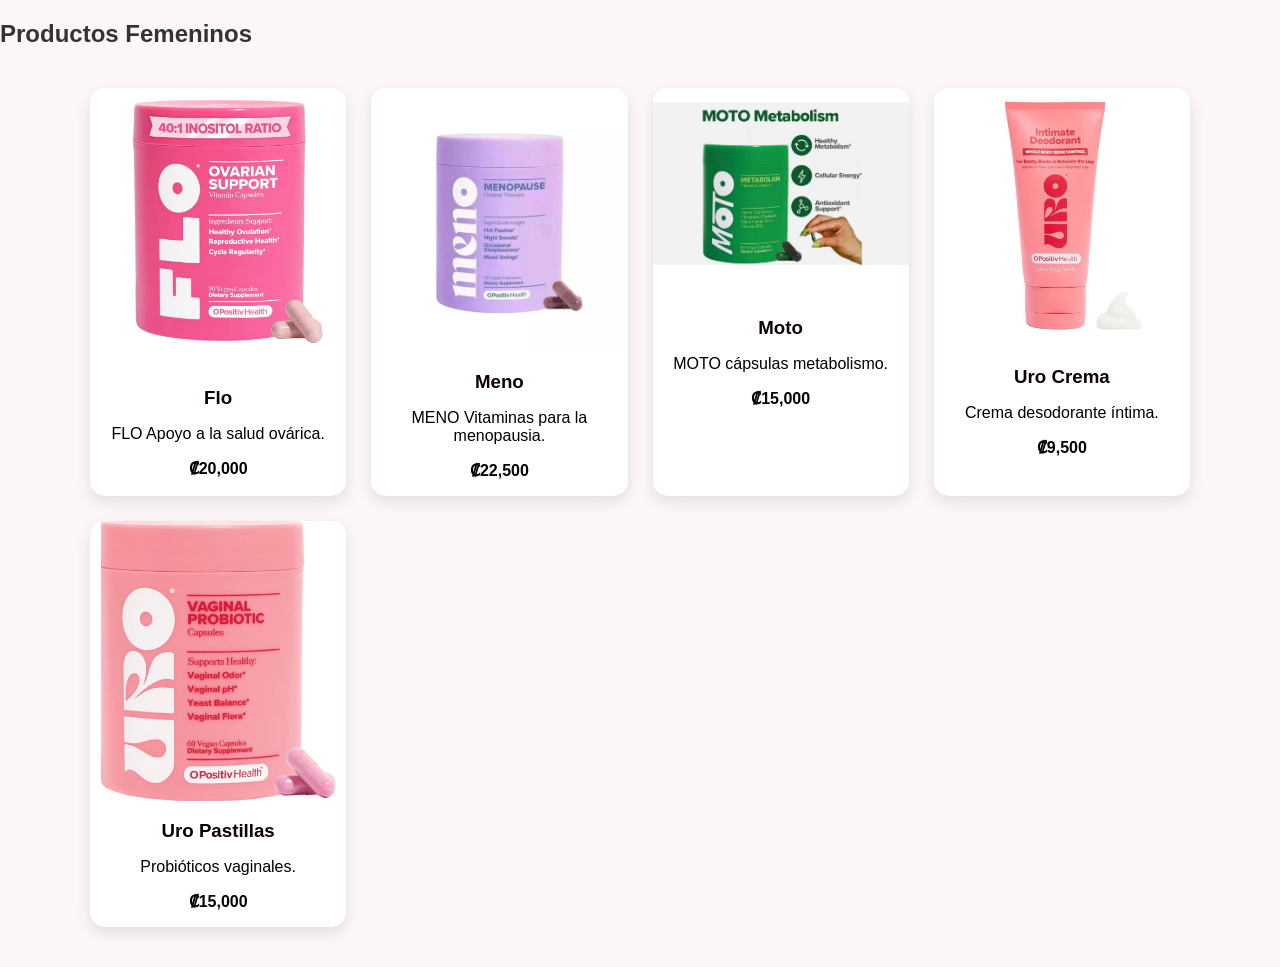
<file: femenino.html>
<!DOCTYPE html>
<html lang="es">
<head>
<meta charset="UTF-8">
<title>Productos Femeninos</title>
</head>
 <style>
    body {
      margin: 0;
      font-family: 'Segoe UI', sans-serif;
      background-color: #fdf6f9;
      color: #333;
    }

    header {
      background: linear-gradient(#9fe0c3,#5ec4b5);
      color: white;
      text-align: center;
      padding: 100px 20px;
    }

    header h1 {
      margin: 0;
      font-size: 2.5em;
    }

    header p {
      font-size: 1.1em;
    }

    .contenedor {
      max-width: 1100px;
      margin: 40px auto;
      padding: 0 20px;
      display: grid;
      grid-template-columns: repeat(auto-fit, minmax(250px, 1fr));
      gap: 25px;
    }

    .producto {
      background: white;
      border-radius: 15px;
      box-shadow: 0 6px 15px rgba(0,0,0,0.1);
      overflow: hidden;
      cursor: pointer;
      transition: transform 0.3s;
    }

    .producto:hover {
      transform: translateY(-5px);
    }

    .producto img{
width:100%;
height:auto;
max-height:280px;
object-fit:contain;
background:white;
}

a{
text-decoration: none;
color: black;
}




    .producto h3 {
      margin: 15px;
      color: #0e0101;
    }

    .info {
      max-height: 0;
      overflow: hidden;
      transition: max-height 0.4s ease;
      padding: 0 15px;
    }

    .info p {
      margin: 10px 0;
      font-size: 0.95em;
    }

    .precio {
      font-weight: bold;
      color: #020202;
    }

    .producto.activo .info {
      max-height: 500px;
      padding-bottom: 15px;
    }

    footer {
      background-color: #f3d6e3;
      text-align: center;
      padding: 20px;
      margin-top: 40px;
      font-size: 0.9em;
    }
    .whatsapp-btn {
  position: fixed;
  bottom: 20px;
  right: 20px;
  background-color: #25D366;
  color: white;
  padding: 15px 20px;
  border-radius: 50px;
  text-decoration: none;
  font-size: 16px;
  font-weight: bold;
  box-shadow: 0 4px 10px rgba(0,0,0,0.3);
  z-index: 1000;
  transition: transform 0.3s;
}

.whatsapp-btn:hover {
  transform: scale(1.1);
}

.logo {
  width: 120px;        
  height: 120px;       
  border-radius: 50%;  
  object-fit: cover;   
  margin-bottom: 15px;
}


.nombre-producto {
  font-size: 1.2rem;
  font-weight: 600;
  color: #eb32c9;
  text-align: center;
  margin: 12px 10px 8px;
  letter-spacing: 0.5px;
}

.producto {
  text-align: center;
}

.info p {
  font-size: 0.95rem;
  line-height: 1.4;
  color: #000000;
}
/* SECCION HERO */

.hero{
height:100vh;
display:flex;
flex-direction:column;
justify-content:center;
align-items:center;
text-align:center;
background:linear-gradient(135deg,#9fe0c3,#5ec4b5);
color:white;
}

/* TITULO ANIMADO */

.titulo{
font-size:70px;
letter-spacing:6px;
margin-bottom:10px;
animation:aparecer 1.5s ease;
}

/* BIENVENIDA */

.bienvenida{
font-size:26px;
margin-bottom:10px;
animation:aparecer 2s ease;
}

/* ESLOGAN */

.eslogan{
font-size:18px;
opacity:0.9;
margin-bottom:40px;
animation:aparecer 2.5s ease;
}

/* BOTONES */

.botones{
display:flex;
gap:20px;
justify-content:center;
align-items:center;
flex-wrap:wrap;
animation:subir 3s ease;
}

.btn{
padding:15px 35px;
background:white;
color:#5ec4b5;
text-decoration:none;
border-radius:30px;
font-weight:bold;
transition:0.3s;
}

.btn:hover{
transform:scale(1.1);
background:#ff6fb5;
color:white;
}

/* ANIMACIONES */

@keyframes aparecer{
from{
opacity:0;
transform:translateY(-30px);
}
to{
opacity:1;
transform:translateY(0);
}
}

@keyframes subir{
from{
opacity:0;
transform:translateY(40px);
}
to{
opacity:1;
transform:translateY(0);
}
}
@media (max-width:600px){

.contenedor{
grid-template-columns:1fr;
}

.producto img{
max-height:350px;
}

}
  </style>

</section>
</header>


  <h2 id="femenino.html">Productos Femeninos</h2>

<section class="contenedor">

<a href="producto1.html" class="producto">
<img src="img\flo.png.jpg">
<h3>Flo</h3>
<p>FLO Apoyo a la salud ovárica.</p>
<p class="precio">₡20,000</p>
</a>

<a href="producto2.html" class="producto">
<img src="img\meno.jpg.jpg">
<h3>Meno</h3>
<p>MENO Vitaminas para la menopausia.</p>
<p class="precio">₡22,500</p>
</a>

<a href="producto3.html" class="producto">
<img src="img/moto.jpg.jpg">
<h3>Moto</h3>
<p>MOTO cápsulas metabolismo.</p>
<p class="precio">₡15,000</p>
</a>

<a href="prducto5.html" class="producto">
<img src="img/uro.jpg.jpg">
<h3>Uro Crema</h3>
<p>Crema desodorante íntima.</p>
<p class="precio">₡9,500</p>
</a>

<a href="producto6.html" class="producto">
<img src="img\uro1.jpg.png">
<h3>Uro Pastillas</h3>
<p>Probióticos vaginales.</p>
<p class="precio">₡15,000</p>
</a>

</section>
</html>
</file>
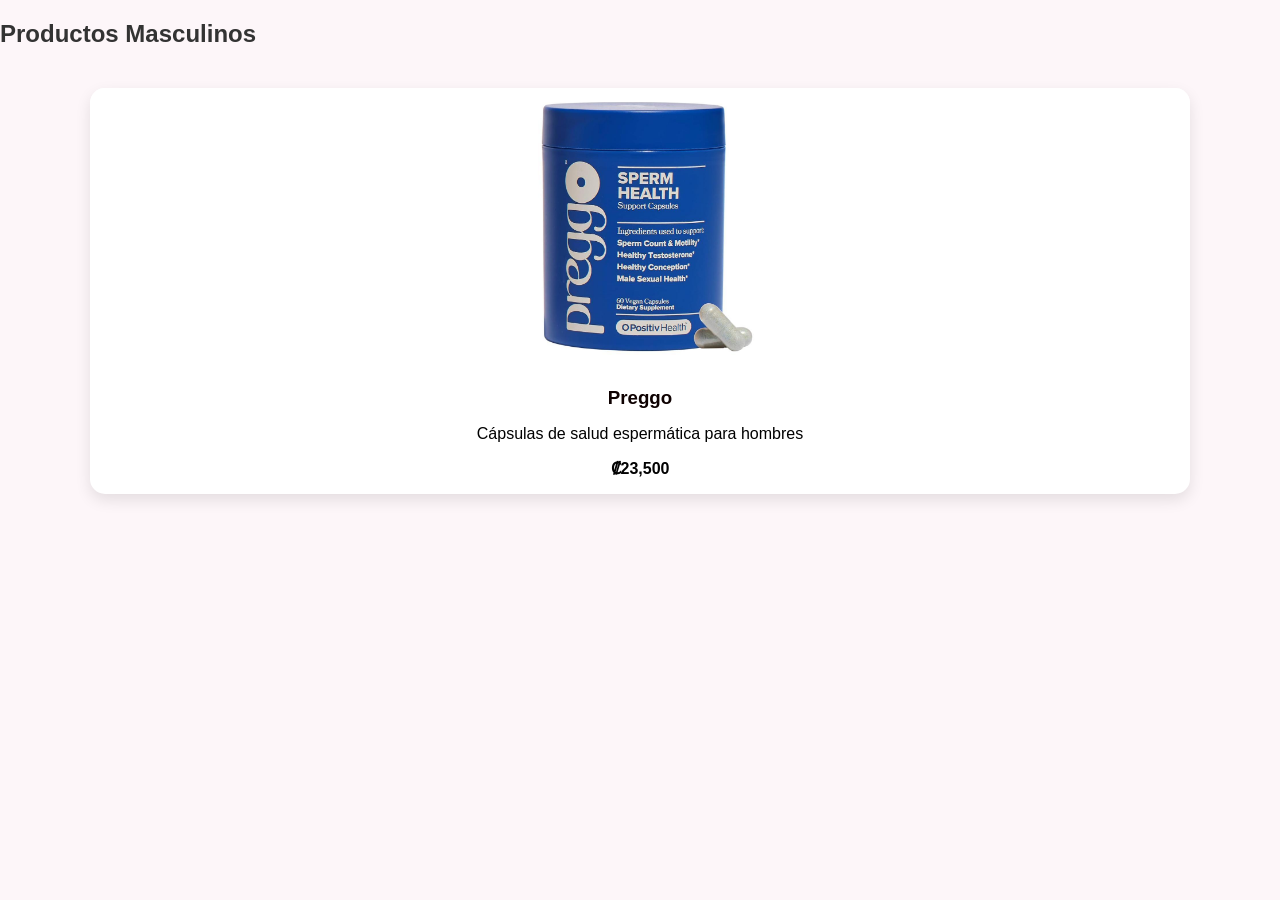
<file: masculino.html>
<!DOCTYPE html>
<html lang="es">
<head>
<meta charset="UTF-8">
<title>Productos Masculinos</title>
</head>
 <style>
    body {
      margin: 0;
      font-family: 'Segoe UI', sans-serif;
      background-color: #fdf6f9;
      color: #333;
    }

    header {
      background: linear-gradient(#9fe0c3,#5ec4b5);
      color: white;
      text-align: center;
      padding: 100px 20px;
    }

    header h1 {
      margin: 0;
      font-size: 2.5em;
    }

    header p {
      font-size: 1.1em;
    }

    .contenedor {
      max-width: 1100px;
      margin: 40px auto;
      padding: 0 20px;
      display: grid;
      grid-template-columns: repeat(auto-fit, minmax(250px, 1fr));
      gap: 25px;
    }

    .producto {
      background: white;
      border-radius: 15px;
      box-shadow: 0 6px 15px rgba(0,0,0,0.1);
      overflow: hidden;
      cursor: pointer;
      transition: transform 0.3s;
    }

    .producto:hover {
      transform: translateY(-5px);
    }

    .producto img{
width:100%;
height:auto;
max-height:280px;
object-fit:contain;
background:white;
}

a{
text-decoration: none;
color: black;
}




    .producto h3 {
      margin: 15px;
      color: #0e0101;
    }

    .info {
      max-height: 0;
      overflow: hidden;
      transition: max-height 0.4s ease;
      padding: 0 15px;
    }

    .info p {
      margin: 10px 0;
      font-size: 0.95em;
    }

    .precio {
      font-weight: bold;
      color: #020202;
    }

    .producto.activo .info {
      max-height: 200px;
      padding-bottom: 15px;
    }

    footer {
      background-color: #f3d6e3;
      text-align: center;
      padding: 20px;
      margin-top: 40px;
      font-size: 0.9em;
    }
    .whatsapp-btn {
  position: fixed;
  bottom: 20px;
  right: 20px;
  background-color: #25D366;
  color: white;
  padding: 15px 20px;
  border-radius: 50px;
  text-decoration: none;
  font-size: 16px;
  font-weight: bold;
  box-shadow: 0 4px 10px rgba(0,0,0,0.3);
  z-index: 1000;
  transition: transform 0.3s;
}

.whatsapp-btn:hover {
  transform: scale(1.1);
}

.logo {
  width: 120px;        
  height: 120px;       
  border-radius: 50%;  
  object-fit: cover;   
  margin-bottom: 15px;
}


.nombre-producto {
  font-size: 1.2rem;
  font-weight: 600;
  color: #eb32c9;
  text-align: center;
  margin: 12px 10px 8px;
  letter-spacing: 0.5px;
}

.producto {
  text-align: center;
}

.info p {
  font-size: 0.95rem;
  line-height: 1.4;
  color: #000000;
}
/* SECCION HERO */

.hero{
height:100vh;
display:flex;
flex-direction:column;
justify-content:center;
align-items:center;
text-align:center;
background:linear-gradient(135deg,#9fe0c3,#5ec4b5);
color:white;
}

/* TITULO ANIMADO */

.titulo{
font-size:70px;
letter-spacing:6px;
margin-bottom:10px;
animation:aparecer 1.5s ease;
}

/* BIENVENIDA */

.bienvenida{
font-size:26px;
margin-bottom:10px;
animation:aparecer 2s ease;
}

/* ESLOGAN */

.eslogan{
font-size:18px;
opacity:0.9;
margin-bottom:40px;
animation:aparecer 2.5s ease;
}

/* BOTONES */

.botones{
display:flex;
gap:20px;
justify-content:center;
align-items:center;
flex-wrap:wrap;
animation:subir 3s ease;
}

.btn{
padding:15px 35px;
background:white;
color:#5ec4b5;
text-decoration:none;
border-radius:30px;
font-weight:bold;
transition:0.3s;
}

.btn:hover{
transform:scale(1.1);
background:#ff6fb5;
color:white;
}

/* ANIMACIONES */

@keyframes aparecer{
from{
opacity:0;
transform:translateY(-30px);
}
to{
opacity:1;
transform:translateY(0);
}
}

@keyframes subir{
from{
opacity:0;
transform:translateY(40px);
}
to{
opacity:1;
transform:translateY(0);
}
}
@media (max-width:600px){

.contenedor{
grid-template-columns:1fr;
}

.producto img{
max-height:350px;
}

}
  </style>

</section>
</header>


  <h2 id="masculino.html">Productos Masculinos</h2>

</header>
<section class="contenedor">

<a href="producto4.html" class="producto">
<img src="img/preggo.jpg.jpg">
<h3>Preggo</h3>
<p>Cápsulas de salud espermática para hombres</p>
<p class="precio">₡23,500</p>
</a>

</section>
</html>
</file>
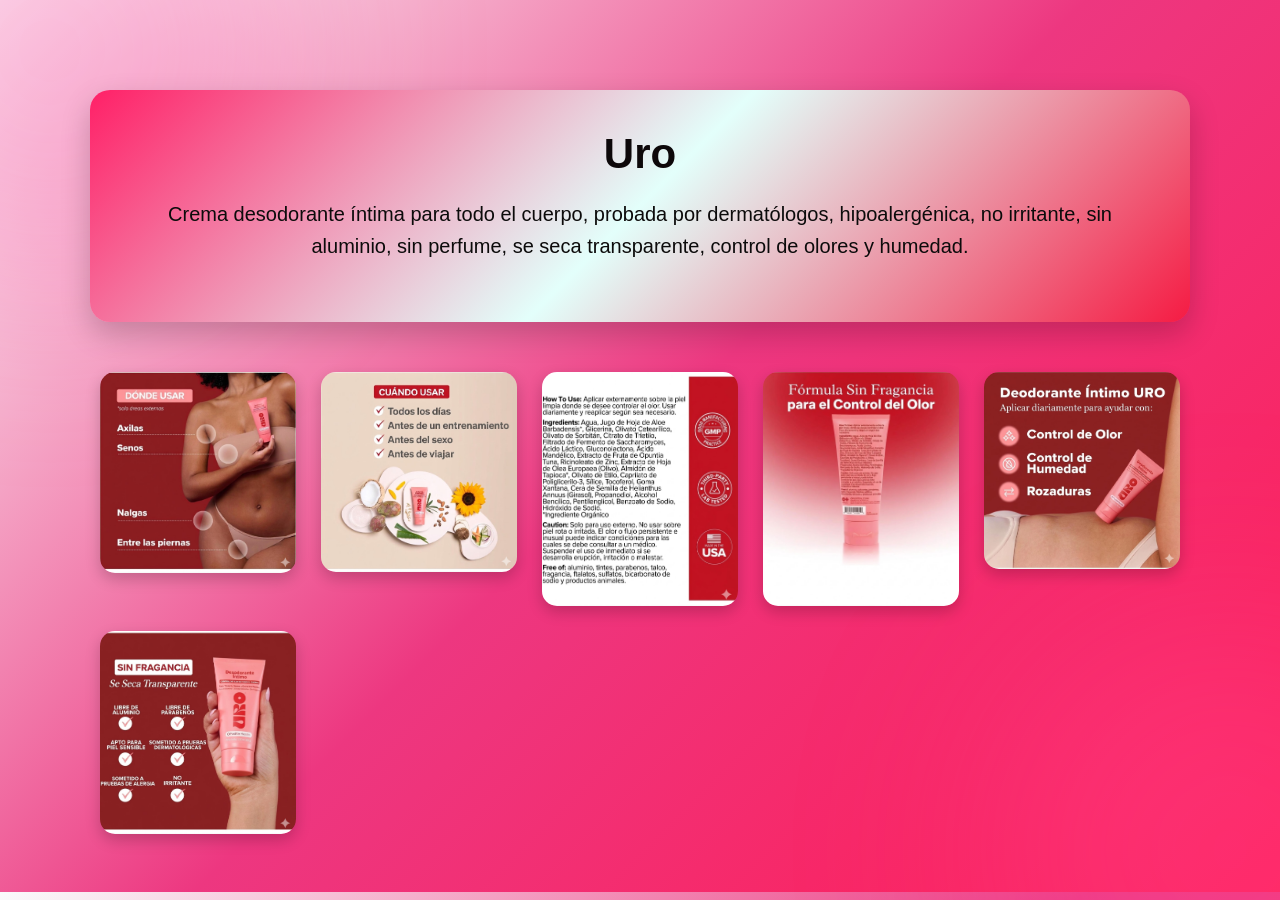
<file: prducto5.html>
<!DOCTYPE html>
<html lang="es">
<head>
<meta charset="UTF-8">
<title>Uro Crema</title>

<style>

body{
font-family: Arial;
text-align:center;
background:#f5f5f5;
}

.galeria{
display:grid;
grid-template-columns: repeat(3,1fr);
gap:10px;
max-width:700px;
margin:auto;
}

.galeria img{
width:100%;
border-radius:10px;
}
body{
font-family: Arial, sans-serif;
background:#f7f7f7;
margin:0;
padding:20px;
text-align:center;
}

h1{
font-size:40px;
margin-bottom:10px;
}

.descripcion{
max-width:900px;
margin:auto;
font-size:18px;
color:#444;
}
.galeria{
display:grid;
grid-template-columns:repeat(auto-fit, minmax(220px,1fr));
gap:20px;
max-width:1000px;
margin:40px auto;
}

.galeria img{
width:100%;
border-radius:15px;
box-shadow:0 6px 15px rgba(0,0,0,0.15);
transition:0.3s;
}

.galeria img:hover{
transform:scale(1.05);
}
body{
font-family: Arial, sans-serif;
background: linear-gradient(135deg,#fafbfc,#ed3780,#ff1c55);
margin:0;
padding:40px;
text-align:center;
}
.galeria{
animation: aparecer 0.8s ease;
}

@keyframes aparecer{
from{
opacity:0;
transform: translateY(20px);
}
to{
opacity:1;
transform: translateY(0);
}
}
body::before{
content:"";
position:fixed;
width:500px;
height:500px;
background:#ff2f92;
border-radius:50%;
top:-200px;
left:-200px;
opacity:0.25;
filter:blur(100px);
z-index:-1;
}

body::after{
content:"";
position:fixed;
width:500px;
height:500px;
background:#ff5cad;
border-radius:50%;
bottom:-200px;
right:-200px;
opacity:0.25;
filter:blur(100px);
z-index:-1;
}
.galeria{
display:grid;
grid-template-columns:repeat(auto-fit,minmax(220px,1fr));
gap:30px;
margin-top:40px;
}
.hero-flo{
  background: linear-gradient(135deg,#9fe0c3,#5ec4b5);
  padding: 20px 20px;
  text-align: center;
  color: rgb(255, 254, 255);
}

.hero-flo h1{
  font-size: 70px;
  font-weight: 700;
  margin-bottom: 25px;
}

.hero-flo p{
  max-width: 900px;
  margin: auto;
  font-size: 22px;
  line-height: 1.6;
}
.producto{
  max-width: 500px;
  margin: 40px auto;
  padding: 25px;
  background: linear-gradient(135deg,#6ec6b1,#4aa59a);
  border-radius: 15px;
  text-align: center;
  color: white;
  font-family: Arial, sans-serif;
  box-shadow: 0 8px 20px rgba(0,0,0,0.15);
}

.producto h2{
  font-size: 28px;
  margin-bottom: 10px;
}

.producto p{
  font-size: 15px;
  line-height: 1.5;
}
.titulo-producto{
  background:white;
  padding:25px;
  text-align:center;
  border-radius:15px;
  width:60%;
  margin:40px auto;
  box-shadow:0 6px 20px rgba(0,0,0,0.15);
}

.titulo-producto h1{
  font-size:42px;
  color:#0d080a;
  margin:0;
}

.titulo-producto p{
  color:#0c0b0b;
}
.titulo-producto{
  width:85%;
  margin:50px auto;
  padding:40px;
  text-align:center;

  background:linear-gradient(135deg,#ff2067,#e3fffb, #f51b43);
  color:white;

  border-radius:20px;
  box-shadow:0 12px 30px rgba(0,0,0,0.2);
}

.titulo-producto h1{
  font-size:42px;
  margin-bottom:15px;
}

.titulo-producto p{
  font-size:20px;
  line-height:1.6;
}
.galeria{
  width:90%;
  max-width:1200px;
  margin:auto;

  display:grid;
  grid-template-columns:repeat(5,1fr);
  gap:25px;
}

.galeria img{
  width:100%;
  border-radius:15px;
  box-shadow:0 6px 15px rgba(0,0,0,0.2);
}
#visor{
display:none;
position:fixed;
top:0;
left:0;
width:100%;
height:100%;
background:rgba(0,0,0,0.8);
justify-content:center;
align-items:center;
z-index:1000;
}

#visor img{
max-width:90%;
max-height:90%;
border-radius:10px;
}

.zoom-img{
cursor:pointer;
transition:transform 0.3s;
}

.zoom-img:hover{
transform:scale(1.05);
}
</style>
</head>

<body>

<div class="titulo-producto">
  <h1>Uro</h1>
  <p>
 Crema desodorante íntima para todo el cuerpo, probada por dermatólogos, hipoalergénica, no irritante, sin aluminio, sin perfume, se seca transparente, control de olores y humedad.
</div>

<div class="galeria">

<img src="img\uro1.jpg" class="zoom-img">
<img src="img\uro2.jpg" class="zoom-img">
<img src="img\uro3.jpg" class="zoom-img">
<img src="img\uro4.jpg" class="zoom-img">
<img src="img\uro5.jpg" class="zoom-img">
<img src="img\uro6.jpg" class="zoom-img">

</div>
<div id="visor">
<img id="imgGrande">
</div>
<script>

const imagenes = document.querySelectorAll(".zoom-img");
const visor = document.getElementById("visor");
const imgGrande = document.getElementById("imgGrande");

imagenes.forEach(img => {
  img.onclick = function(){
    visor.style.display = "flex";
    imgGrande.src = this.src;
  }
});

visor.onclick = function(){
  visor.style.display = "none";
}

</script>
<br>



</body>
</html>
</file>
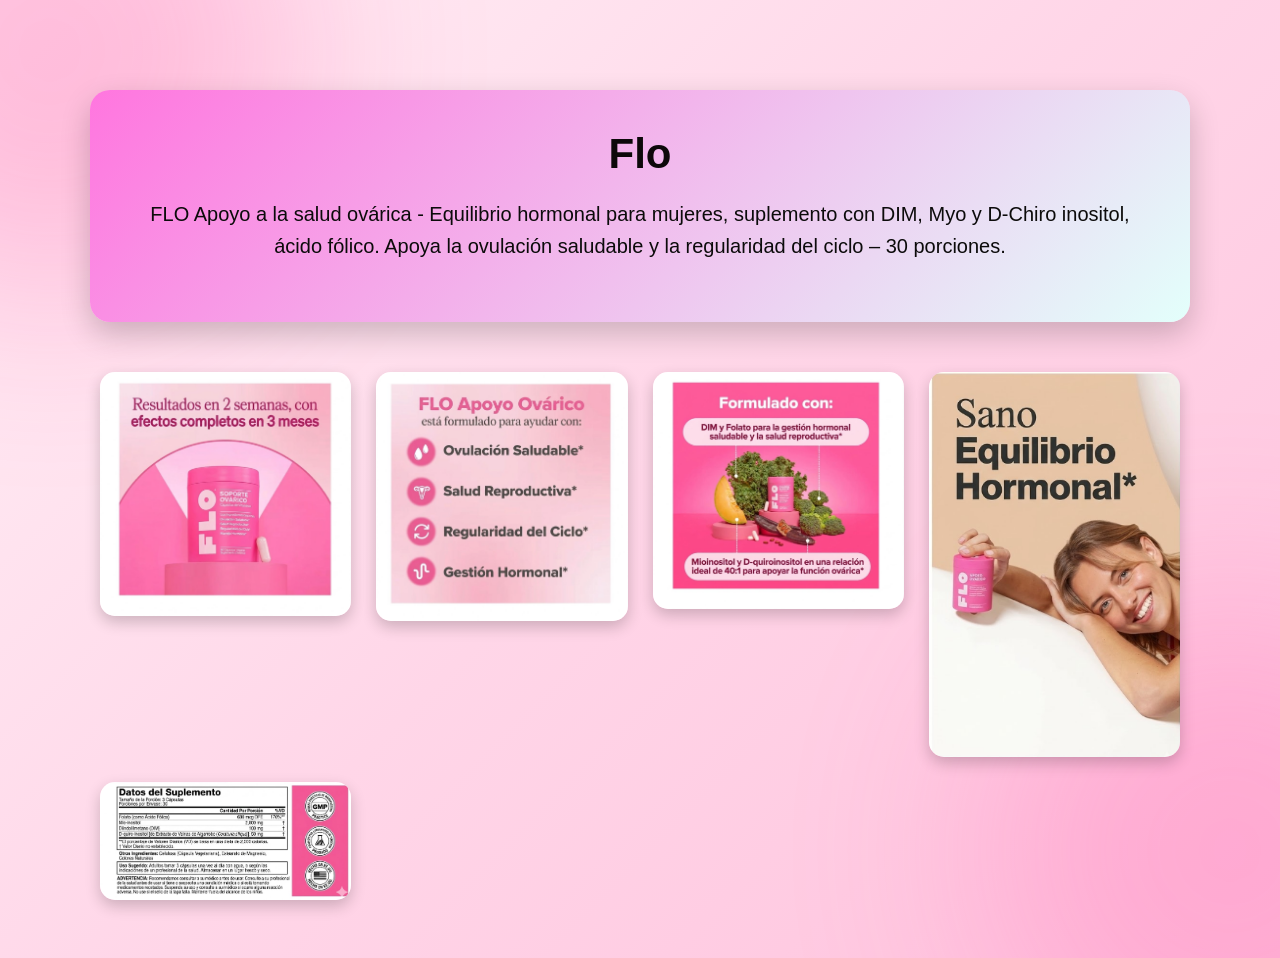
<file: producto1.html>
<!DOCTYPE html>
<html lang="es">
<head>
<meta charset="UTF-8">
<title>Flo</title>

<style>

body{
font-family: Arial;
text-align:center;
background:#f5f5f5;
}

.galeria{
display:grid;
grid-template-columns: repeat(3,1fr);
gap:10px;
max-width:700px;
margin:auto;
}

.galeria img{
width:100%;
border-radius:10px;
}
body{
font-family: Arial, sans-serif;
background:#f7f7f7;
margin:0;
padding:20px;
text-align:center;
}

h1{
font-size:40px;
margin-bottom:10px;
}

.descripcion{
max-width:900px;
margin:auto;
font-size:18px;
color:#444;
}
.galeria{
display:grid;
grid-template-columns:repeat(auto-fit, minmax(220px,1fr));
gap:20px;
max-width:1000px;
margin:40px auto;
}

.galeria img{
width:100%;
border-radius:15px;
box-shadow:0 6px 15px rgba(0,0,0,0.15);
transition:0.3s;
}

.galeria img:hover{
transform:scale(1.05);
}
body{
font-family: Arial, sans-serif;
background: linear-gradient(135deg,#fff0f6,#ffd6e8,#ffc2dd);
margin:0;
padding:40px;
text-align:center;
}
.galeria{
animation: aparecer 0.8s ease;
}

@keyframes aparecer{
from{
opacity:0;
transform: translateY(20px);
}
to{
opacity:1;
transform: translateY(0);
}
}
body::before{
content:"";
position:fixed;
width:500px;
height:500px;
background:#ff2f92;
border-radius:50%;
top:-200px;
left:-200px;
opacity:0.25;
filter:blur(100px);
z-index:-1;
}

body::after{
content:"";
position:fixed;
width:500px;
height:500px;
background:#ff5cad;
border-radius:50%;
bottom:-200px;
right:-200px;
opacity:0.25;
filter:blur(100px);
z-index:-1;
}
.galeria{
display:grid;
grid-template-columns:repeat(auto-fit,minmax(220px,1fr));
gap:30px;
margin-top:40px;
}
.hero-flo{
  background: linear-gradient(135deg,#9fe0c3,#5ec4b5);
  padding: 20px 20px;
  text-align: center;
  color: rgb(255, 254, 255);
}

.hero-flo h1{
  font-size: 70px;
  font-weight: 700;
  margin-bottom: 25px;
}

.hero-flo p{
  max-width: 900px;
  margin: auto;
  font-size: 22px;
  line-height: 1.6;
}
.producto{
  max-width: 500px;
  margin: 40px auto;
  padding: 25px;
  background: linear-gradient(135deg,#6ec6b1,#4aa59a);
  border-radius: 15px;
  text-align: center;
  color: white;
  font-family: Arial, sans-serif;
  box-shadow: 0 8px 20px rgba(0,0,0,0.15);
}

.producto h2{
  font-size: 28px;
  margin-bottom: 10px;
}

.producto p{
  font-size: 15px;
  line-height: 1.5;
}
.titulo-producto{
  background:white;
  padding:25px;
  text-align:center;
  border-radius:15px;
  width:60%;
  margin:40px auto;
  box-shadow:0 6px 20px rgba(0,0,0,0.15);
}

.titulo-producto h1{
  font-size:42px;
  color:#0d080a;
  margin:0;
}

.titulo-producto p{
  color:#0c0b0b;
}
.titulo-producto{
  width:85%;
  margin:50px auto;
  padding:40px;
  text-align:center;

  background:linear-gradient(135deg,#ff76df,#e3fffb);
  color:white;

  border-radius:20px;
  box-shadow:0 12px 30px rgba(0,0,0,0.2);
}

.titulo-producto h1{
  font-size:42px;
  margin-bottom:15px;
}

.titulo-producto p{
  font-size:20px;
  line-height:1.6;
}
.galeria{
  width:90%;
  max-width:1200px;
  margin:auto;

  display:grid;
  grid-template-columns:repeat(auto-fit,minmax(200px,1fr));
gap:25px;
}

.galeria img{
  width:100%;
  border-radius:15px;
  box-shadow:0 6px 15px rgba(0,0,0,0.2);
}
#visor{
display:none;
position:fixed;
top:0;
left:0;
width:100%;
height:100%;
background:rgba(0,0,0,0.8);
justify-content:center;
align-items:center;
z-index:1000;
}

#visor img{
max-width:90%;
max-height:90%;
border-radius:10px;
}

.zoom-img{
cursor:pointer;
transition:transform 0.3s;
}

.zoom-img:hover{
transform:scale(1.05);
}
/* ===== AJUSTE PARA CELULARES ===== */
/* ===== RESPONSIVE CELULAR ===== */

@media (max-width:600px){

.titulo-producto{
width:90%;
margin:20px auto;
padding:20px;
text-align:center;
border-radius:15px;
}

.titulo-producto h1{
font-size:28px;
}

.titulo-producto p{
font-size:16px;
line-height:1.5;
}

.galeria{
grid-template-columns:1fr;
width:90%;
margin:auto;
gap:20px;
}

.galeria img{
width:100%;
height:auto;
}

}
</style>
</head>

<body>

<div class="titulo-producto">
  <h1>Flo</h1>

  <p>
  FLO Apoyo a la salud ovárica - Equilibrio hormonal para mujeres,
  suplemento con DIM, Myo y D-Chiro inositol, ácido fólico.
  Apoya la ovulación saludable y la regularidad del ciclo – 30 porciones.
  </p>
</div>


<div class="galeria">

<img src="img/flo1.jpg" class="zoom-img">
<img src="img/flo2.jpg" class="zoom-img">
<img src="img/flo3.jpg" class="zoom-img">
<img src="img/flo4.jpg.png" class="zoom-img">
<img src="img/flo5.jpg.png" class="zoom-img">

</div>
<div id="visor">
<img id="imgGrande">
</div>
<script>

const imagenes = document.querySelectorAll(".zoom-img");
const visor = document.getElementById("visor");
const imgGrande = document.getElementById("imgGrande");

imagenes.forEach(img => {
  img.onclick = function(){
    visor.style.display = "flex";
    imgGrande.src = this.src;
  }
});

visor.onclick = function(){
  visor.style.display = "none";
}

</script>
<br>



</body>
</html>
</file>
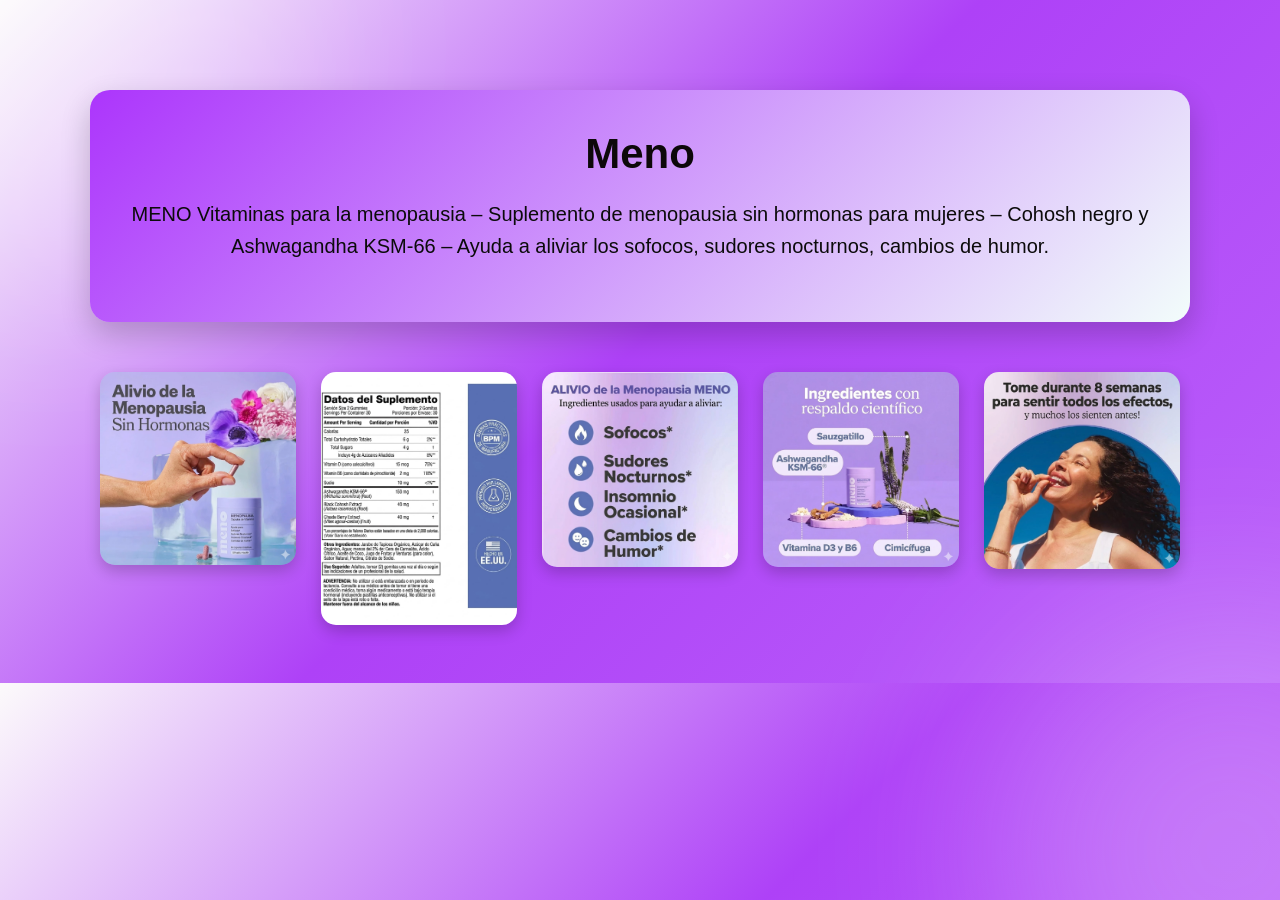
<file: producto2.html>
<!DOCTYPE html>
<html lang="es">
<head>
<meta charset="UTF-8">
<title>Meno</title>

<style>

body{
font-family: Arial;
text-align:center;
background:#f5f5f5;
}

.galeria{
display:grid;
grid-template-columns: repeat(3,1fr);
gap:10px;
max-width:700px;
margin:auto;
}

.galeria img{
width:100%;
border-radius:10px;
}
body{
font-family: Arial, sans-serif;
background:#f7f7f7;
margin:0;
padding:20px;
text-align:center;
}

h1{
font-size:40px;
margin-bottom:10px;
}

.descripcion{
max-width:900px;
margin:auto;
font-size:18px;
color:#444;
}
.galeria{
display:grid;
grid-template-columns:repeat(auto-fit, minmax(220px,1fr));
gap:20px;
max-width:1000px;
margin:40px auto;
}

.galeria img{
width:100%;
border-radius:15px;
box-shadow:0 6px 15px rgba(0,0,0,0.15);
transition:0.3s;
}

.galeria img:hover{
transform:scale(1.05);
}
body{
font-family: Arial, sans-serif;
background: linear-gradient(135deg,#fcfafb,#ae41f7,#ba61fa);
margin:0;
padding:40px;
text-align:center;
}
.galeria{
animation: aparecer 0.8s ease;
}

@keyframes aparecer{
from{
opacity:0;
transform: translateY(20px);
}
to{
opacity:1;
transform: translateY(0);
}
}
body::before{
content:"";
position:fixed;
width:500px;
height:500px;
background:#ffffff;
border-radius:50%;
top:-200px;
left:-200px;
opacity:0.25;
filter:blur(100px);
z-index:-1;
}

body::after{
content:"";
position:fixed;
width:500px;
height:500px;
background:#fffcfe;
border-radius:50%;
bottom:-200px;
right:-200px;
opacity:0.25;
filter:blur(100px);
z-index:-1;
}
.galeria{
display:grid;
grid-template-columns:repeat(auto-fit,minmax(220px,1fr));
gap:30px;
margin-top:40px;
}
.hero-flo{
  background: linear-gradient(135deg,#9fe0c3,#5ec4b5);
  padding: 20px 20px;
  text-align: center;
  color: rgb(255, 254, 255);
}

.hero-flo h1{
  font-size: 70px;
  font-weight: 700;
  margin-bottom: 25px;
}

.hero-flo p{
  max-width: 900px;
  margin: auto;
  font-size: 22px;
  line-height: 1.6;
}
.producto{
  max-width: 500px;
  margin: 40px auto;
  padding: 25px;
  background: linear-gradient(135deg,#6ec6b1,#4aa59a);
  border-radius: 15px;
  text-align: center;
  color: white;
  font-family: Arial, sans-serif;
  box-shadow: 0 8px 20px rgba(0,0,0,0.15);
}

.producto h2{
  font-size: 28px;
  margin-bottom: 10px;
}

.producto p{
  font-size: 15px;
  line-height: 1.5;
}
.titulo-producto{
  background:white;
  padding:25px;
  text-align:center;
  border-radius:15px;
  width:60%;
  margin:40px auto;
  box-shadow:0 6px 20px rgba(0,0,0,0.15);
}

.titulo-producto h1{
  font-size:42px;
  color:#0d080a;
  margin:0;
}

.titulo-producto p{
  color:#0c0b0b;
}
.titulo-producto{
  width:85%;
  margin:50px auto;
  padding:40px;
  text-align:center;

  background:linear-gradient(135deg,#ac35fc,#f2fdfb);
  color:white;

  border-radius:20px;
  box-shadow:0 12px 30px rgba(0,0,0,0.2);
}

.titulo-producto h1{
  font-size:42px;
  margin-bottom:15px;
}

.titulo-producto p{
  font-size:20px;
  line-height:1.6;
}
.galeria{
  width:90%;
  max-width:1200px;
  margin:auto;

  display:grid;
  grid-template-columns:repeat(5,1fr);
  gap:25px;
}

.galeria img{
  width:100%;
  border-radius:15px;
  box-shadow:0 6px 15px rgba(0,0,0,0.2);
}
#visor{
display:none;
position:fixed;
top:0;
left:0;
width:100%;
height:100%;
background:rgba(0,0,0,0.8);
justify-content:center;
align-items:center;
z-index:1000;
}

#visor img{
max-width:90%;
max-height:90%;
border-radius:10px;
}

.zoom-img{
cursor:pointer;
transition:transform 0.3s;
}

.zoom-img:hover{
transform:scale(1.05);
}
@media (max-width:600px){

.titulo-producto{
width:90%;
margin:20px auto;
padding:20px;
text-align:center;
border-radius:15px;
}

.titulo-producto h1{
font-size:28px;
}

.titulo-producto p{
font-size:16px;
line-height:1.5;
}

.galeria{
grid-template-columns:1fr;
width:90%;
margin:auto;
gap:20px;
}

.galeria img{
width:100%;
height:auto;
}

}
</style>
</head>

<body>

<div class="titulo-producto">
  <h1>Meno</h1>
  
  <p>
  MENO Vitaminas para la menopausia – Suplemento de menopausia sin hormonas para mujeres – Cohosh negro y Ashwagandha KSM-66 – Ayuda a aliviar los sofocos, sudores nocturnos, cambios de humor.
  </p>
</div>


<div class="galeria">

<img src="img/meno1.jpg" class="zoom-img">
<img src="img/meno2.jpg" class="zoom-img">
<img src="img/meno3.jpg" class="zoom-img">
<img src="img/meno4.jpg" class="zoom-img">
<img src="img/meno.5.jpg"class="zoom-img">

</div>
<div id="visor">
<img id="imgGrande">
</div>

<script>

const imagenes = document.querySelectorAll(".zoom-img");
const visor = document.getElementById("visor");
const imgGrande = document.getElementById("imgGrande");

imagenes.forEach(img => {
  img.onclick = function(){
    visor.style.display = "flex";
    imgGrande.src = this.src;
  }
});

visor.onclick = function(){
  visor.style.display = "none";
}

</script>
<br>



</body>
</html>
</file>
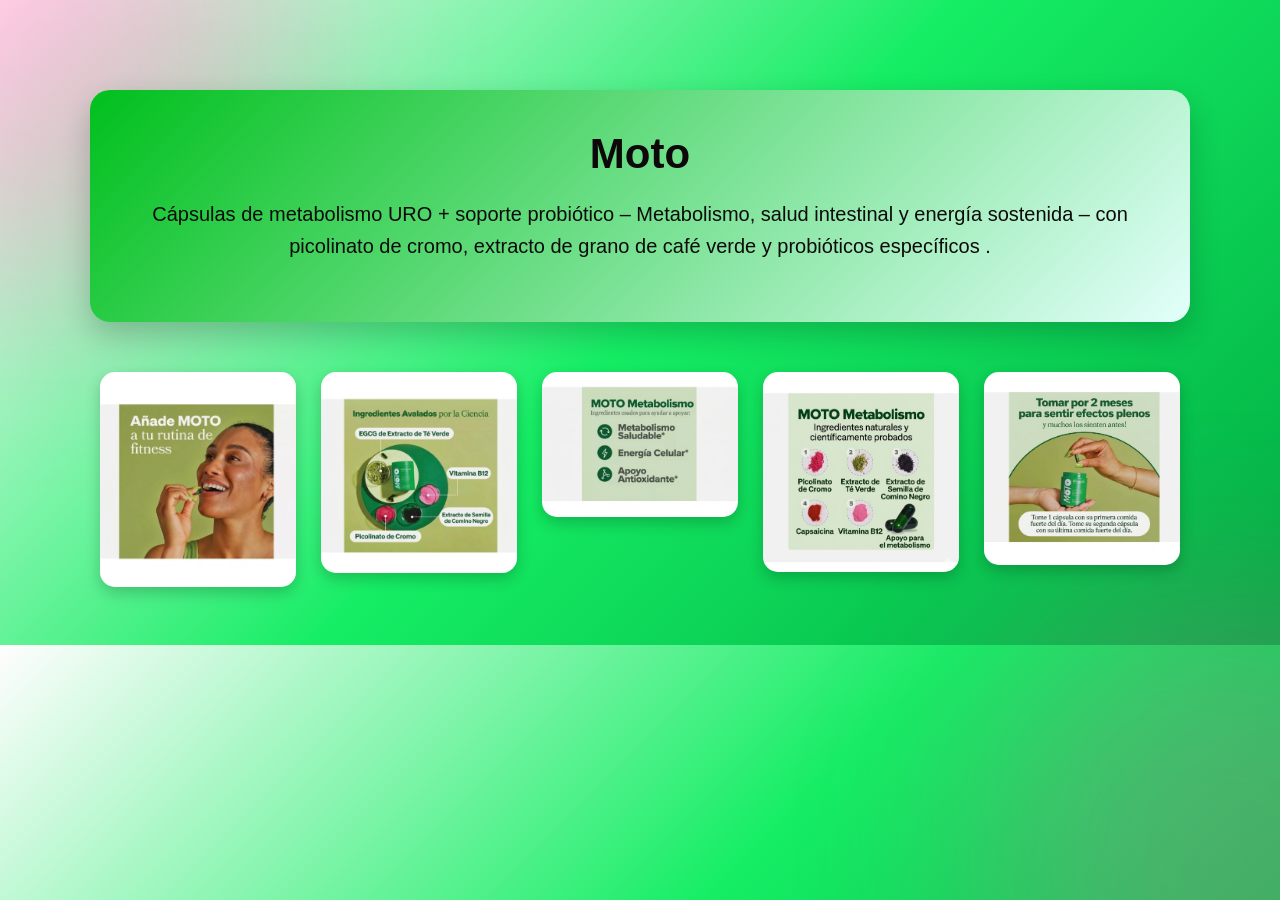
<file: producto3.html>
<!DOCTYPE html>
<html lang="es">
<head>
<meta charset="UTF-8">
<title>Moto</title>

<style>

body{
font-family: Arial;
text-align:center;
background:#f5f5f5;
}

.galeria{
display:grid;
grid-template-columns: repeat(3,1fr);
gap:10px;
max-width:700px;
margin:auto;
}

.galeria img{
width:100%;
border-radius:10px;
}
body{
font-family: Arial, sans-serif;
background:#f7f7f7;
margin:0;
padding:20px;
text-align:center;
}

h1{
font-size:40px;
margin-bottom:10px;
}

.descripcion{
max-width:900px;
margin:auto;
font-size:18px;
color:#444;
}
.galeria{
display:grid;
grid-template-columns:repeat(auto-fit, minmax(220px,1fr));
gap:20px;
max-width:1000px;
margin:40px auto;
}

.galeria img{
width:100%;
border-radius:15px;
box-shadow:0 6px 15px rgba(0,0,0,0.15);
transition:0.3s;
}

.galeria img:hover{
transform:scale(1.05);
}
body{
font-family: Arial, sans-serif;
background: linear-gradient(135deg,#fffdfe,#15ed64,#00ad42);
margin:0;
padding:40px;
text-align:center;
}
.galeria{
animation: aparecer 0.8s ease;
}

@keyframes aparecer{
from{
opacity:0;
transform: translateY(20px);
}
to{
opacity:1;
transform: translateY(0);
}
}
body::before{
content:"";
position:fixed;
width:500px;
height:500px;
background:#ff2f92;
border-radius:50%;
top:-200px;
left:-200px;
opacity:0.25;
filter:blur(100px);
z-index:-1;
}

body::after{
content:"";
position:fixed;
width:500px;
height:500px;
background:#ff5cad;
border-radius:50%;
bottom:-200px;
right:-200px;
opacity:0.25;
filter:blur(100px);
z-index:-1;
}
.galeria{
display:grid;
grid-template-columns:repeat(auto-fit,minmax(220px,1fr));
gap:30px;
margin-top:40px;
}
.hero-flo{
  background: linear-gradient(135deg,#9fe0c3,#5ec4b5);
  padding: 20px 20px;
  text-align: center;
  color: rgb(255, 254, 255);
}

.hero-flo h1{
  font-size: 70px;
  font-weight: 700;
  margin-bottom: 25px;
}

.hero-flo p{
  max-width: 900px;
  margin: auto;
  font-size: 22px;
  line-height: 1.6;
}
.producto{
  max-width: 500px;
  margin: 40px auto;
  padding: 25px;
  background: linear-gradient(135deg,#6ec6b1,#4aa59a);
  border-radius: 15px;
  text-align: center;
  color: white;
  font-family: Arial, sans-serif;
  box-shadow: 0 8px 20px rgba(0,0,0,0.15);
}

.producto h2{
  font-size: 28px;
  margin-bottom: 10px;
}

.producto p{
  font-size: 15px;
  line-height: 1.5;
}
.titulo-producto{
  background:white;
  padding:25px;
  text-align:center;
  border-radius:15px;
  width:60%;
  margin:40px auto;
  box-shadow:0 6px 20px rgba(0,0,0,0.15);
}

.titulo-producto h1{
  font-size:42px;
  color:#0d080a;
  margin:0;
}

.titulo-producto p{
  color:#0c0b0b;
}
.titulo-producto{
  width:85%;
  margin:50px auto;
  padding:40px;
  text-align:center;

  background:linear-gradient(135deg,#00c01d,#e3fffb);
  color:white;

  border-radius:20px;
  box-shadow:0 12px 30px rgba(0,0,0,0.2);
}

.titulo-producto h1{
  font-size:42px;
  margin-bottom:15px;
}

.titulo-producto p{
  font-size:20px;
  line-height:1.6;
}
.galeria{
  width:90%;
  max-width:1200px;
  margin:auto;

  display:grid;
  grid-template-columns:repeat(5,1fr);
  gap:25px;
}

.galeria img{
  width:100%;
  border-radius:15px;
  box-shadow:0 6px 15px rgba(0,0,0,0.2);
}
#visor{
display:none;
position:fixed;
top:0;
left:0;
width:100%;
height:100%;
background:rgba(0,0,0,0.8);
justify-content:center;
align-items:center;
z-index:1000;
}

#visor img{
max-width:90%;
max-height:90%;
border-radius:10px;
}

.zoom-img{
cursor:pointer;
transition:transform 0.3s;
}

.zoom-img:hover{
transform:scale(1.05);
}
</style>
</head>

<body>

<div class="titulo-producto">
  <h1>Moto</h1>
  <p>
  Cápsulas de metabolismo URO + soporte probiótico – Metabolismo, salud intestinal y energía sostenida – con picolinato de cromo, extracto de grano de café verde y probióticos específicos .
  </p>
</div>


<div class="galeria">

<img src="img\moto1.jpg" class="zoom-img">
<img src="img\moto2.jpg" class="zoom-img">
<img src="img\moto3.jpg" class="zoom-img">
<img src="img\moto4.jpg" class="zoom-img">
<img src="img\moto5.jpg" class="zoom-img">

</div>
<div id="visor">
<img id="imgGrande">
</div>
<script>

const imagenes = document.querySelectorAll(".zoom-img");
const visor = document.getElementById("visor");
const imgGrande = document.getElementById("imgGrande");

imagenes.forEach(img => {
  img.onclick = function(){
    visor.style.display = "flex";
    imgGrande.src = this.src;
  }
});

visor.onclick = function(){
  visor.style.display = "none";
}

</script>
<br>



</body>
</html>
</file>
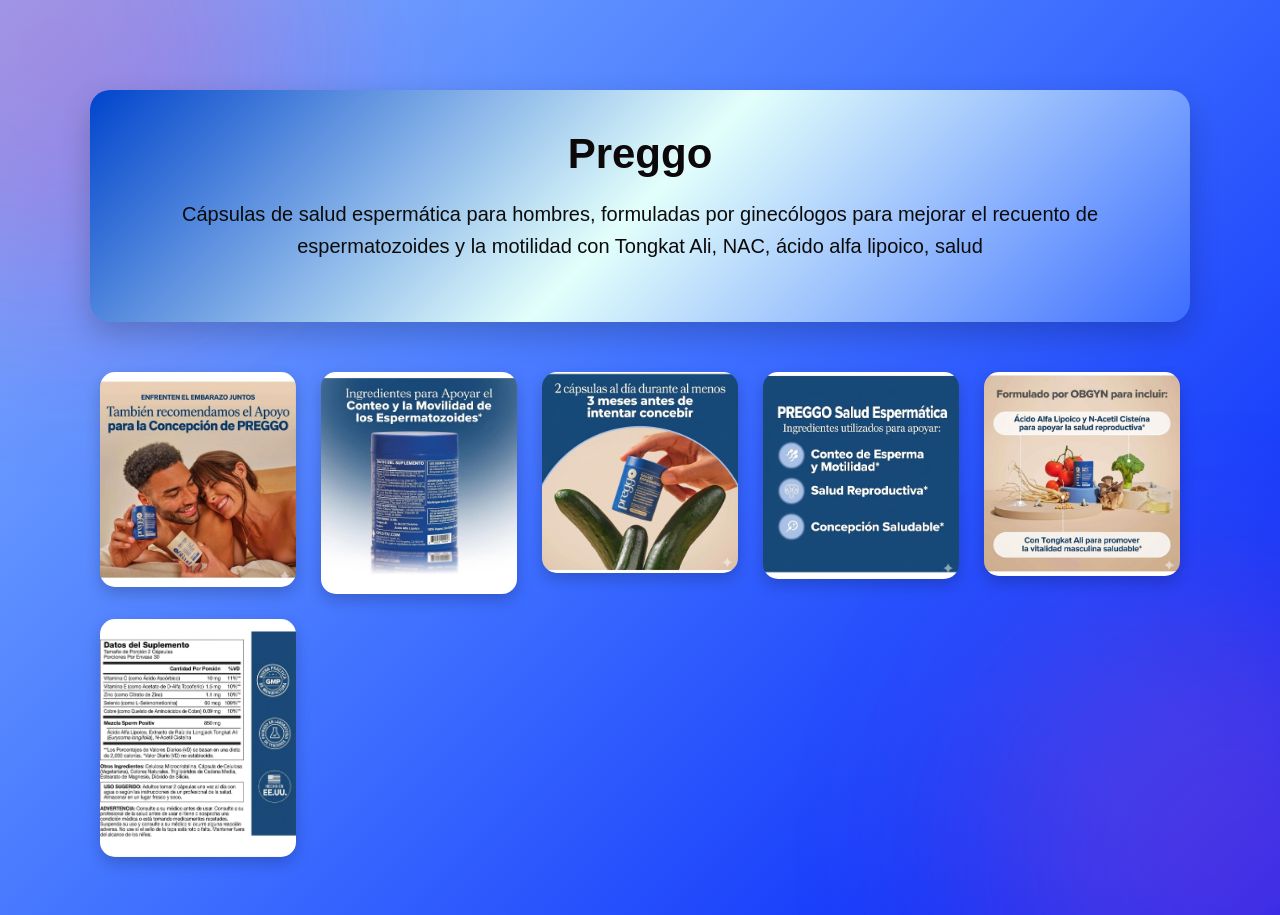
<file: producto4.html>
<!DOCTYPE html>
<html lang="es">
<head>
<meta charset="UTF-8">
<title>Preggo</title>

<style>

body{
font-family: Arial;
text-align:center;
background:#f5f5f5;
}

.galeria{
display:grid;
grid-template-columns: repeat(3,1fr);
gap:10px;
max-width:700px;
margin:auto;
}

.galeria img{
width:100%;
border-radius:10px;
}
body{
font-family: Arial, sans-serif;
background:#f7f7f7;
margin:0;
padding:20px;
text-align:center;
}

h1{
font-size:40px;
margin-bottom:10px;
}

.descripcion{
max-width:900px;
margin:auto;
font-size:18px;
color:#444;
}
.galeria{
display:grid;
grid-template-columns:repeat(auto-fit, minmax(220px,1fr));
gap:20px;
max-width:1000px;
margin:40px auto;
}

.galeria img{
width:100%;
border-radius:15px;
box-shadow:0 6px 15px rgba(0,0,0,0.15);
transition:0.3s;
}

.galeria img:hover{
transform:scale(1.05);
}
body{
font-family: Arial, sans-serif;
background: linear-gradient(135deg,#84b5ff,#3c6dff,#021ff8);
margin:0;
padding:40px;
text-align:center;
}
.galeria{
animation: aparecer 0.8s ease;
}

@keyframes aparecer{
from{
opacity:0;
transform: translateY(20px);
}
to{
opacity:1;
transform: translateY(0);
}
}
body::before{
content:"";
position:fixed;
width:500px;
height:500px;
background:#ff2f92;
border-radius:50%;
top:-200px;
left:-200px;
opacity:0.25;
filter:blur(100px);
z-index:-1;
}

body::after{
content:"";
position:fixed;
width:500px;
height:500px;
background:#ff5cad;
border-radius:50%;
bottom:-200px;
right:-200px;
opacity:0.25;
filter:blur(100px);
z-index:-1;
}
.galeria{
display:grid;
grid-template-columns:repeat(auto-fit,minmax(220px,1fr));
gap:30px;
margin-top:40px;
}
.hero-flo{
  background: linear-gradient(135deg,#9fe0c3,#5ec4b5);
  padding: 20px 20px;
  text-align: center;
  color: rgb(255, 254, 255);
}

.hero-flo h1{
  font-size: 70px;
  font-weight: 700;
  margin-bottom: 25px;
}

.hero-flo p{
  max-width: 900px;
  margin: auto;
  font-size: 22px;
  line-height: 1.6;
}
.producto{
  max-width: 500px;
  margin: 40px auto;
  padding: 25px;
  background: linear-gradient(135deg,#6ec6b1,#4aa59a);
  border-radius: 15px;
  text-align: center;
  color: white;
  font-family: Arial, sans-serif;
  box-shadow: 0 8px 20px rgba(0,0,0,0.15);
}

.producto h2{
  font-size: 28px;
  margin-bottom: 10px;
}

.producto p{
  font-size: 15px;
  line-height: 1.5;
}
.titulo-producto{
  background:white;
  padding:25px;
  text-align:center;
  border-radius:15px;
  width:60%;
  margin:40px auto;
  box-shadow:0 6px 20px rgba(0,0,0,0.15);
}

.titulo-producto h1{
  font-size:42px;
  color:#0d080a;
  margin:0;
}

.titulo-producto p{
  color:#0c0b0b;
}
.titulo-producto{
  width:85%;
  margin:50px auto;
  padding:40px;
  text-align:center;

  background:linear-gradient(135deg,#0044cc,#e3fffb, #3c6dff);
  color:white;

  border-radius:20px;
  box-shadow:0 12px 30px rgba(0,0,0,0.2);
}

.titulo-producto h1{
  font-size:42px;
  margin-bottom:15px;
}

.titulo-producto p{
  font-size:20px;
  line-height:1.6;
}
.galeria{
  width:90%;
  max-width:1200px;
  margin:auto;

  display:grid;
  grid-template-columns:repeat(5,1fr);
  gap:25px;
}

.galeria img{
  width:100%;
  border-radius:15px;
  box-shadow:0 6px 15px rgba(0,0,0,0.2);
}
#visor{
display:none;
position:fixed;
top:0;
left:0;
width:100%;
height:100%;
background:rgba(0,0,0,0.8);
justify-content:center;
align-items:center;
z-index:1000;
}

#visor img{
max-width:90%;
max-height:90%;
border-radius:10px;
}

.zoom-img{
cursor:pointer;
transition:transform 0.3s;
}

.zoom-img:hover{
transform:scale(1.05);
}
</style>
</head>

<body>

<div class="titulo-producto">
  <h1>Preggo</h1>
  <p>
 Cápsulas de salud espermática para hombres, formuladas por ginecólogos para mejorar el recuento de espermatozoides y la motilidad con Tongkat Ali, NAC, ácido alfa lipoico, salud
</div>


<div class="galeria">

<img src="img\preggo1.jpg" class="zoom-img">
<img src="img\prrego2.jpg" class="zoom-img">
<img src="img\prrego3.jpg" class="zoom-img">
<img src="img\prrego4.jpg" class="zoom-img">
<img src="img\prrego5.jpg" class="zoom-img">
<img src="img\prrego6.jpg" class="zoom-img">

</div>
<div id="visor">
<img id="imgGrande">
</div>
<script>

const imagenes = document.querySelectorAll(".zoom-img");
const visor = document.getElementById("visor");
const imgGrande = document.getElementById("imgGrande");

imagenes.forEach(img => {
  img.onclick = function(){
    visor.style.display = "flex";
    imgGrande.src = this.src;
  }
});

visor.onclick = function(){
  visor.style.display = "none";
}

</script>
<br>



</body>
</html>
</file>
